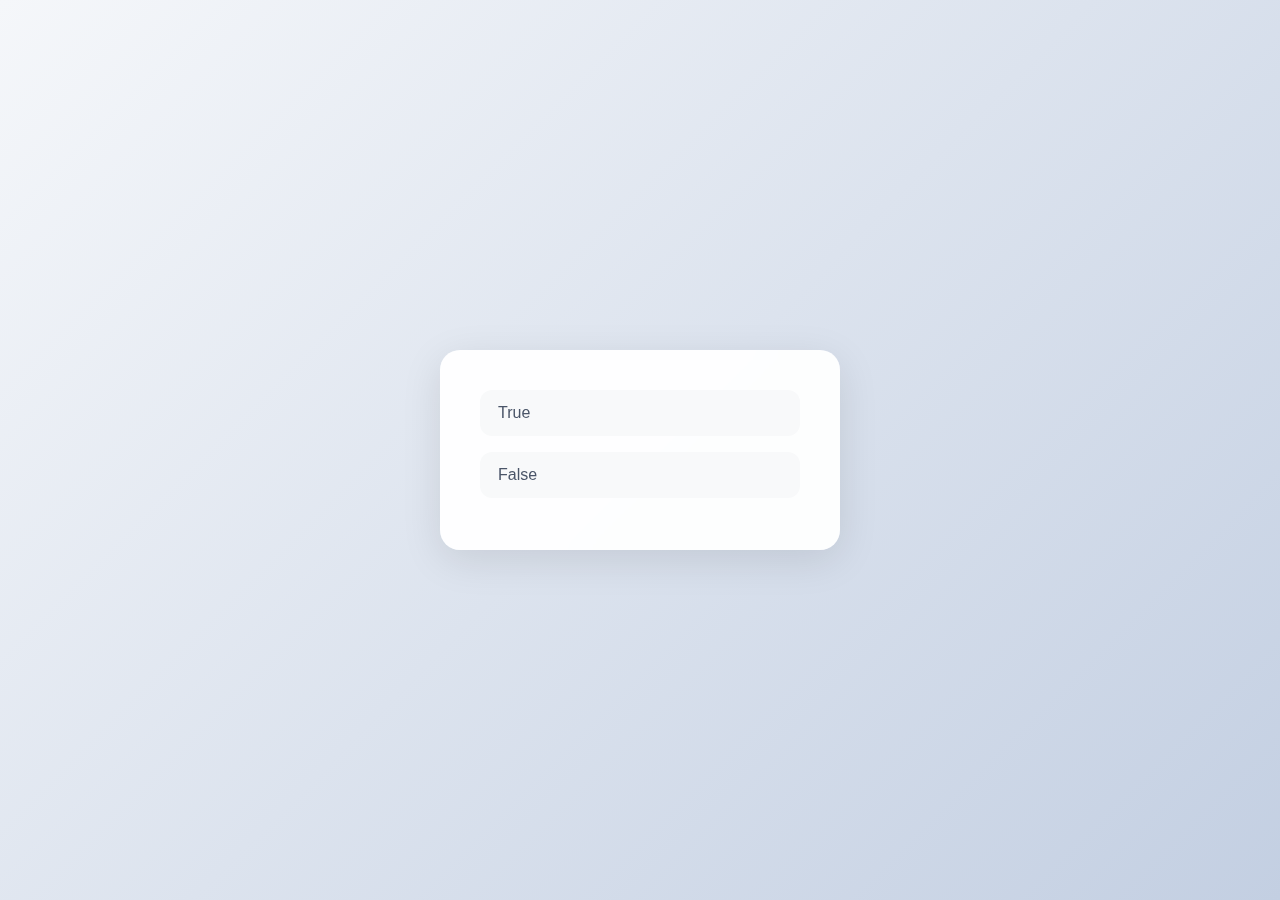
<file: Day 01/index.html>
<!DOCTYPE html>
<html lang="en">
<head>
    <meta charset="UTF-8">
    <meta name="viewport" content="width=device-width, initial-scale=1.0">
    <link rel="stylesheet" href="style.css">
    <title>Document</title>
</head>
<body>
    
    <form action="">
        <input type="radio" name="payment" id="one">
        <label for="one">True</label>
        <input type="radio" name="payment" id="two">
        <label for="two">False</label>
    </form>

    <!-- <script src="app.js"></script> -->
    <script src="mini-project.js"></script>
</body>
</html>
</file>
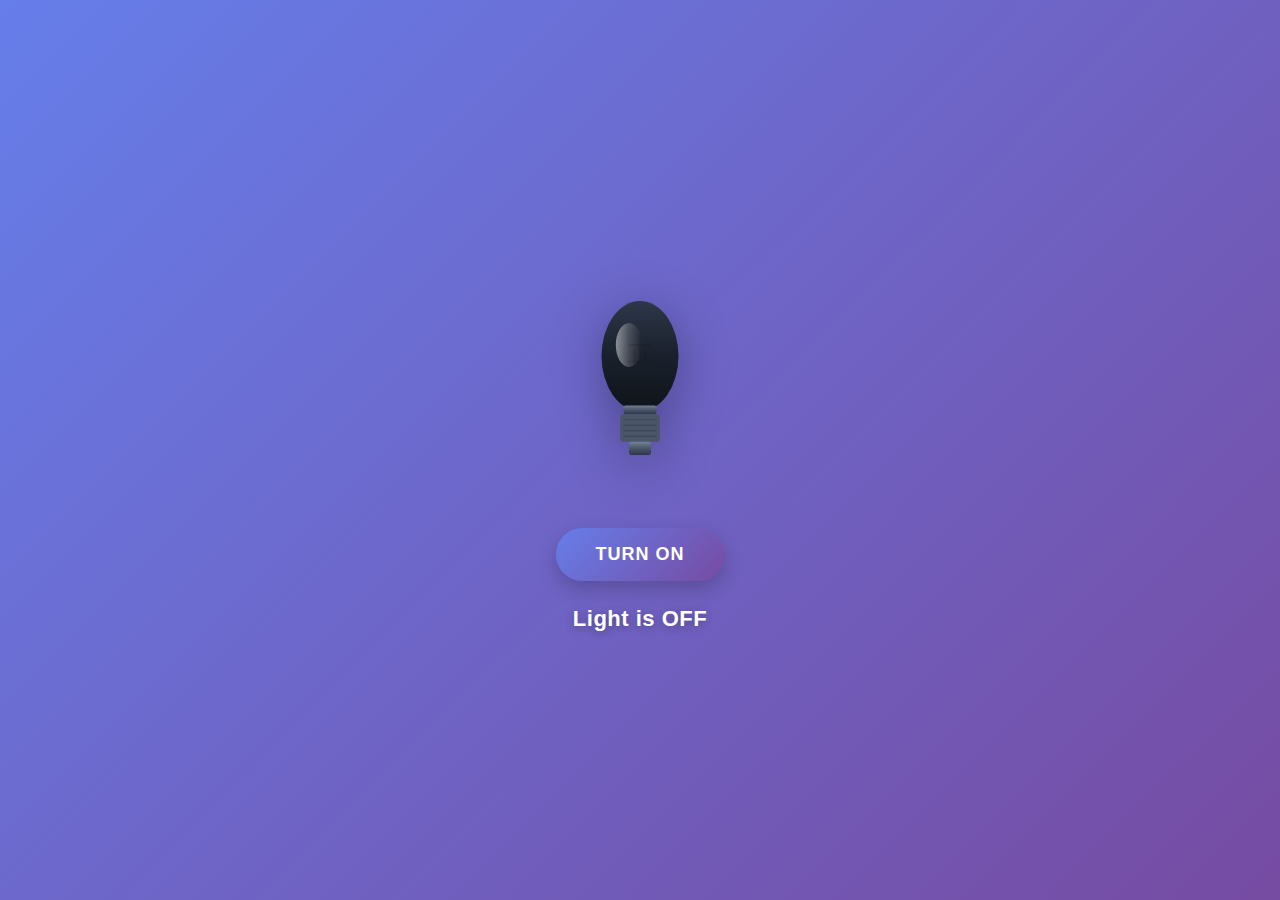
<file: Day Initial/index.html>
<!DOCTYPE html>
<html lang="en">
<head>
    <meta charset="UTF-8">
    <meta name="viewport" content="width=device-width, initial-scale=1.0">
    <title>Light Toggle</title>
    <style>
        body {
            display: flex;
            flex-direction: column;
            align-items: center;
            justify-content: center;
            min-height: 100vh;
            margin: 0;
            font-family: 'Segoe UI', Tahoma, Geneva, Verdana, sans-serif;
            background: linear-gradient(135deg, #667eea 0%, #764ba2 100%);
        }
        
        .light-container {
            margin-bottom: 40px;
            position: relative;
        }
        
        .light {
            width: 140px;
            height: 220px;
            transition: all 0.4s cubic-bezier(0.4, 0, 0.2, 1);
        }
        
        .light svg {
            width: 100%;
            height: 100%;
            filter: drop-shadow(0 10px 25px rgba(0, 0, 0, 0.3));
        }
        
        .light.on svg {
            filter: drop-shadow(0 0 40px rgba(255, 235, 59, 0.8)) 
                    drop-shadow(0 0 80px rgba(255, 235, 59, 0.6))
                    drop-shadow(0 10px 25px rgba(0, 0, 0, 0.3));
        }
        
        .bulb-glass {
            transition: all 0.4s cubic-bezier(0.4, 0, 0.2, 1);
        }
        
        .bulb-highlight {
            opacity: 0.6;
            transition: opacity 0.4s ease;
        }
        
        .light.on .bulb-highlight {
            opacity: 0.9;
        }
        
        .bulb-base {
            transition: all 0.4s ease;
        }
        
        .bulb-thread {
            fill: #4a5568;
            transition: fill 0.4s ease;
        }
        
        .light.on .bulb-thread {
            fill: #2d3748;
        }
        
        .bulb-filament {
            stroke: #1a1a1a;
            stroke-width: 1.5;
            fill: none;
            opacity: 0.2;
            transition: all 0.4s cubic-bezier(0.4, 0, 0.2, 1);
        }
        
        .light.on .bulb-filament {
            stroke: #ffa726;
            stroke-width: 2;
            opacity: 1;
            filter: drop-shadow(0 0 4px rgba(255, 167, 38, 0.8));
        }
        
        button {
            padding: 16px 40px;
            font-size: 18px;
            font-weight: 600;
            cursor: pointer;
            background: linear-gradient(135deg, #667eea 0%, #764ba2 100%);
            color: white;
            border: none;
            border-radius: 50px;
            box-shadow: 0 8px 20px rgba(0, 0, 0, 0.2);
            transition: all 0.3s cubic-bezier(0.4, 0, 0.2, 1);
            text-transform: uppercase;
            letter-spacing: 1px;
        }
        
        button:hover {
            transform: translateY(-2px);
            box-shadow: 0 12px 28px rgba(0, 0, 0, 0.3);
        }
        
        button:active {
            transform: translateY(0);
            box-shadow: 0 4px 12px rgba(0, 0, 0, 0.2);
        }
        
        .status {
            margin-top: 25px;
            font-size: 22px;
            font-weight: 600;
            color: white;
            text-shadow: 0 2px 10px rgba(0, 0, 0, 0.3);
            letter-spacing: 0.5px;
        }
    </style>
</head>
<body>
    <div class="light-container">
        <div id="light" class="light off">
            <svg viewBox="0 0 120 200" xmlns="http://www.w3.org/2000/svg">
                <defs>
                    <!-- Gradient for bulb glass when OFF -->
                    <linearGradient id="bulbOffGradient" x1="0%" y1="0%" x2="0%" y2="100%">
                        <stop offset="0%" style="stop-color:#2d3748;stop-opacity:1" />
                        <stop offset="50%" style="stop-color:#1a202c;stop-opacity:1" />
                        <stop offset="100%" style="stop-color:#0f1419;stop-opacity:1" />
                    </linearGradient>
                    
                    <!-- Gradient for bulb glass when ON -->
                    <linearGradient id="bulbOnGradient" x1="0%" y1="0%" x2="0%" y2="100%">
                        <stop offset="0%" style="stop-color:#fff9c4;stop-opacity:1" />
                        <stop offset="30%" style="stop-color:#fff59d;stop-opacity:1" />
                        <stop offset="60%" style="stop-color:#ffeb3b;stop-opacity:1" />
                        <stop offset="100%" style="stop-color:#fdd835;stop-opacity:1" />
                    </linearGradient>
                    
                    <!-- Highlight gradient -->
                    <linearGradient id="highlightGradient" x1="0%" y1="0%" x2="100%" y2="0%">
                        <stop offset="0%" style="stop-color:#ffffff;stop-opacity:0.8" />
                        <stop offset="50%" style="stop-color:#ffffff;stop-opacity:0.3" />
                        <stop offset="100%" style="stop-color:#ffffff;stop-opacity:0" />
                    </linearGradient>
                    
                    <!-- Metal base gradient -->
                    <linearGradient id="baseGradient" x1="0%" y1="0%" x2="0%" y2="100%">
                        <stop offset="0%" style="stop-color:#718096;stop-opacity:1" />
                        <stop offset="50%" style="stop-color:#4a5568;stop-opacity:1" />
                        <stop offset="100%" style="stop-color:#2d3748;stop-opacity:1" />
                    </linearGradient>
                    
                    <!-- Thread gradient -->
                    <linearGradient id="threadGradient" x1="0%" y1="0%" x2="0%" y2="100%">
                        <stop offset="0%" style="stop-color:#4a5568;stop-opacity:1" />
                        <stop offset="50%" style="stop-color:#2d3748;stop-opacity:1" />
                        <stop offset="100%" style="stop-color:#1a202c;stop-opacity:1" />
                    </linearGradient>
                </defs>
                
                <!-- Main bulb glass -->
                <ellipse class="bulb-glass" cx="60" cy="80" rx="35" ry="50" fill="url(#bulbOffGradient)"/>
                
                <!-- Glass highlight -->
                <ellipse class="bulb-highlight" cx="50" cy="70" rx="12" ry="20" fill="url(#highlightGradient)"/>
                
                <!-- Filament support structure -->
                <line class="bulb-filament" x1="60" y1="60" x2="60" y2="100" stroke-linecap="round"/>
                <line class="bulb-filament" x1="50" y1="70" x2="70" y2="70" stroke-linecap="round"/>
                <line class="bulb-filament" x1="50" y1="85" x2="70" y2="85" stroke-linecap="round"/>
                <line class="bulb-filament" x1="55" y1="75" x2="55" y2="90" stroke-linecap="round"/>
                <line class="bulb-filament" x1="65" y1="75" x2="65" y2="90" stroke-linecap="round"/>
                
                <!-- Bulb neck (transition from glass to base) -->
                <rect class="bulb-base" x="45" y="125" width="30" height="8" rx="2" fill="url(#baseGradient)"/>
                
                <!-- Threaded base -->
                <rect class="bulb-thread" x="42" y="133" width="36" height="25" rx="3" fill="url(#threadGradient)"/>
                
                <!-- Thread lines for detail -->
                <line x1="45" y1="138" x2="75" y2="138" stroke="#1a202c" stroke-width="0.5" opacity="0.6"/>
                <line x1="45" y1="143" x2="75" y2="143" stroke="#1a202c" stroke-width="0.5" opacity="0.6"/>
                <line x1="45" y1="148" x2="75" y2="148" stroke="#1a202c" stroke-width="0.5" opacity="0.6"/>
                <line x1="45" y1="153" x2="75" y2="153" stroke="#1a202c" stroke-width="0.5" opacity="0.6"/>
                
                <!-- Base bottom -->
                <rect class="bulb-base" x="50" y="158" width="20" height="12" rx="2" fill="url(#baseGradient)"/>
            </svg>
        </div>
    </div>
    <button id="toggleBtn">Turn On</button>
    <div class="status" id="status">Light is OFF</div>
    
    <script src="app.js"></script>
</body>
</html>
</file>
<file: Day 01/style.css>
* {
    margin: 0;
    padding: 0;
    box-sizing: border-box;
}

body {
    font-family: -apple-system, BlinkMacSystemFont, 'Segoe UI', Roboto, Oxygen, Ubuntu, Cantarell, sans-serif;
    background: linear-gradient(135deg, #f5f7fa 0%, #c3cfe2 100%);
    min-height: 100vh;
    display: flex;
    justify-content: center;
    align-items: center;
    padding: 20px;
}

form {
    background: rgba(255, 255, 255, 0.95);
    padding: 40px;
    border-radius: 20px;
    box-shadow: 0 10px 40px rgba(0, 0, 0, 0.1);
    max-width: 400px;
    width: 100%;
    backdrop-filter: blur(10px);
}

form label {
    display: block;
    font-size: 16px;
    color: #4a5568;
    margin-bottom: 12px;
    cursor: pointer;
    padding: 12px 16px;
    border-radius: 12px;
    transition: all 0.3s ease;
    background: #f8f9fa;
    border: 2px solid transparent;
}

form label:hover {
    background: #e9ecef;
    transform: translateY(-2px);
    box-shadow: 0 4px 12px rgba(0, 0, 0, 0.08);
}

form input[type="radio"] {
    display: none;
}

form input[type="radio"]:checked + label {
    background: linear-gradient(135deg, #667eea 0%, #764ba2 100%);
    color: white;
    border-color: #667eea;
    box-shadow: 0 4px 15px rgba(102, 126, 234, 0.4);
}

form label:not(:last-child) {
    margin-bottom: 16px;
}
</file>
